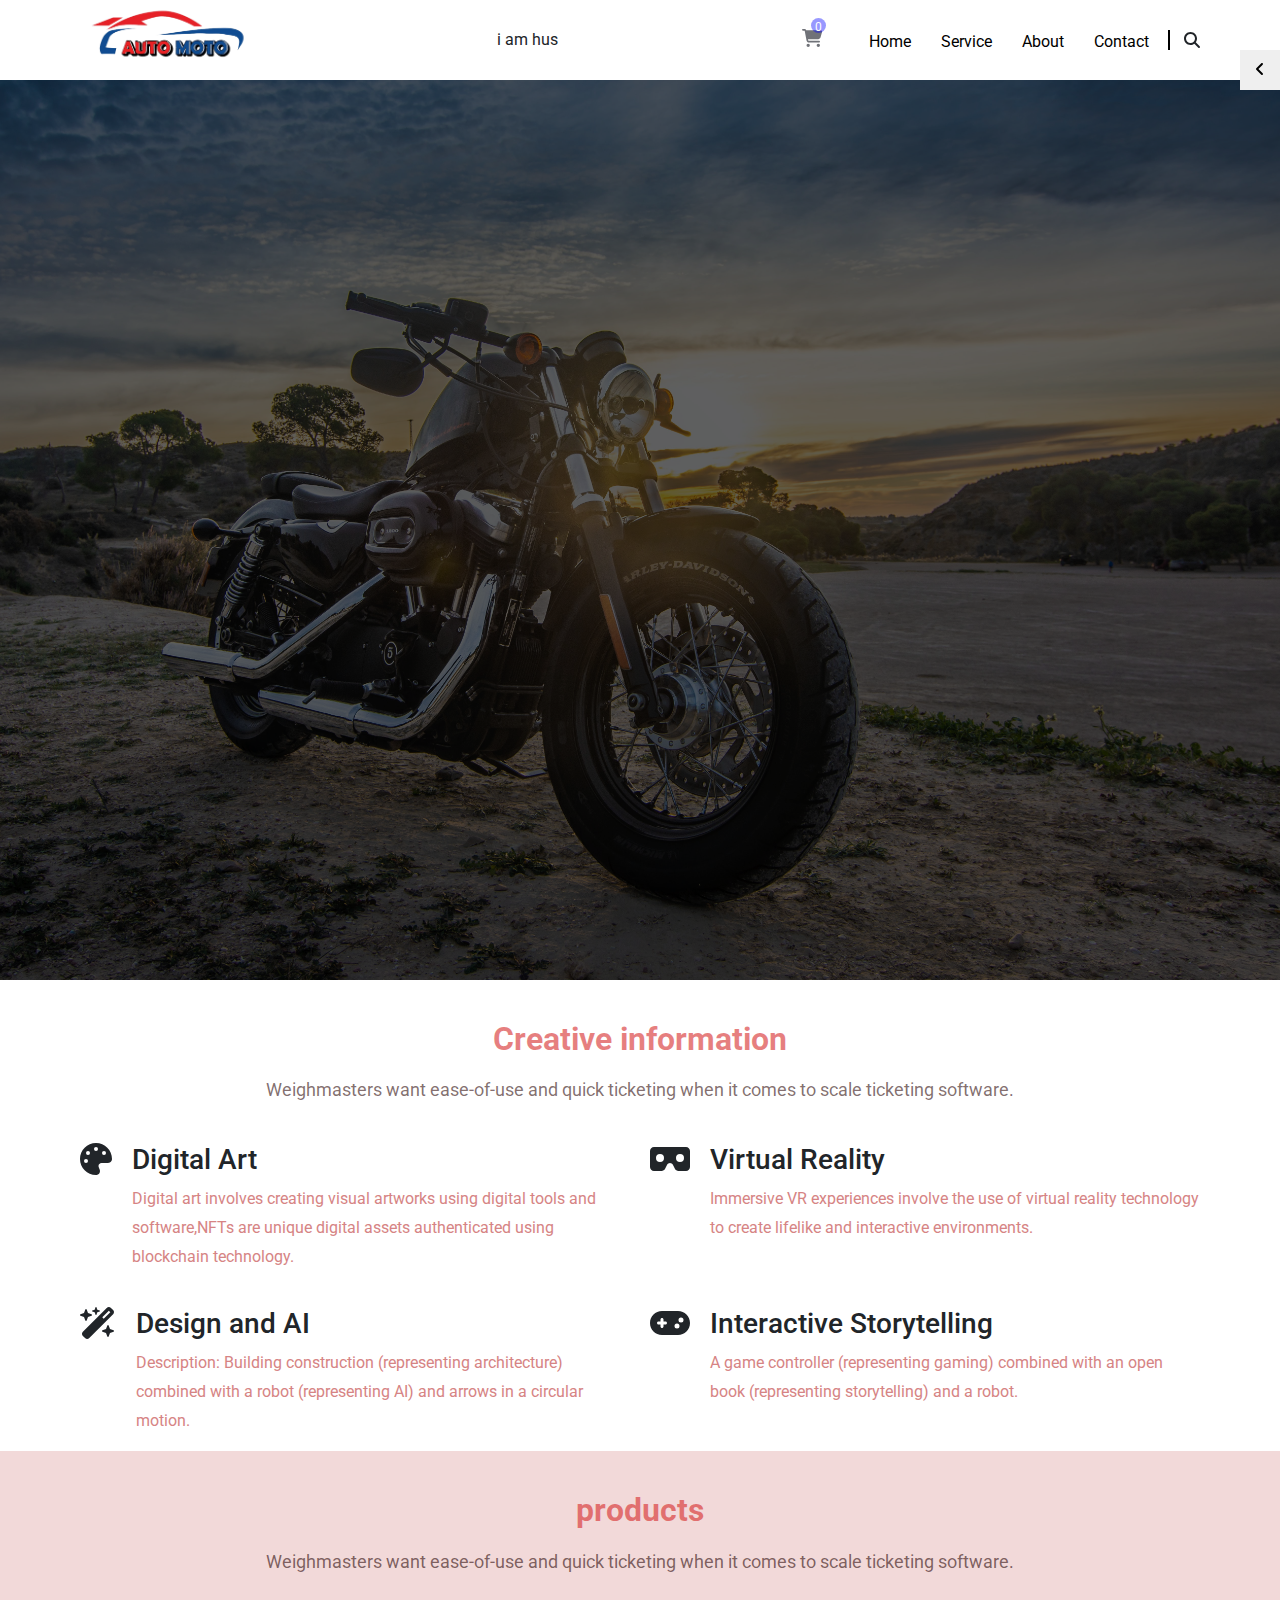
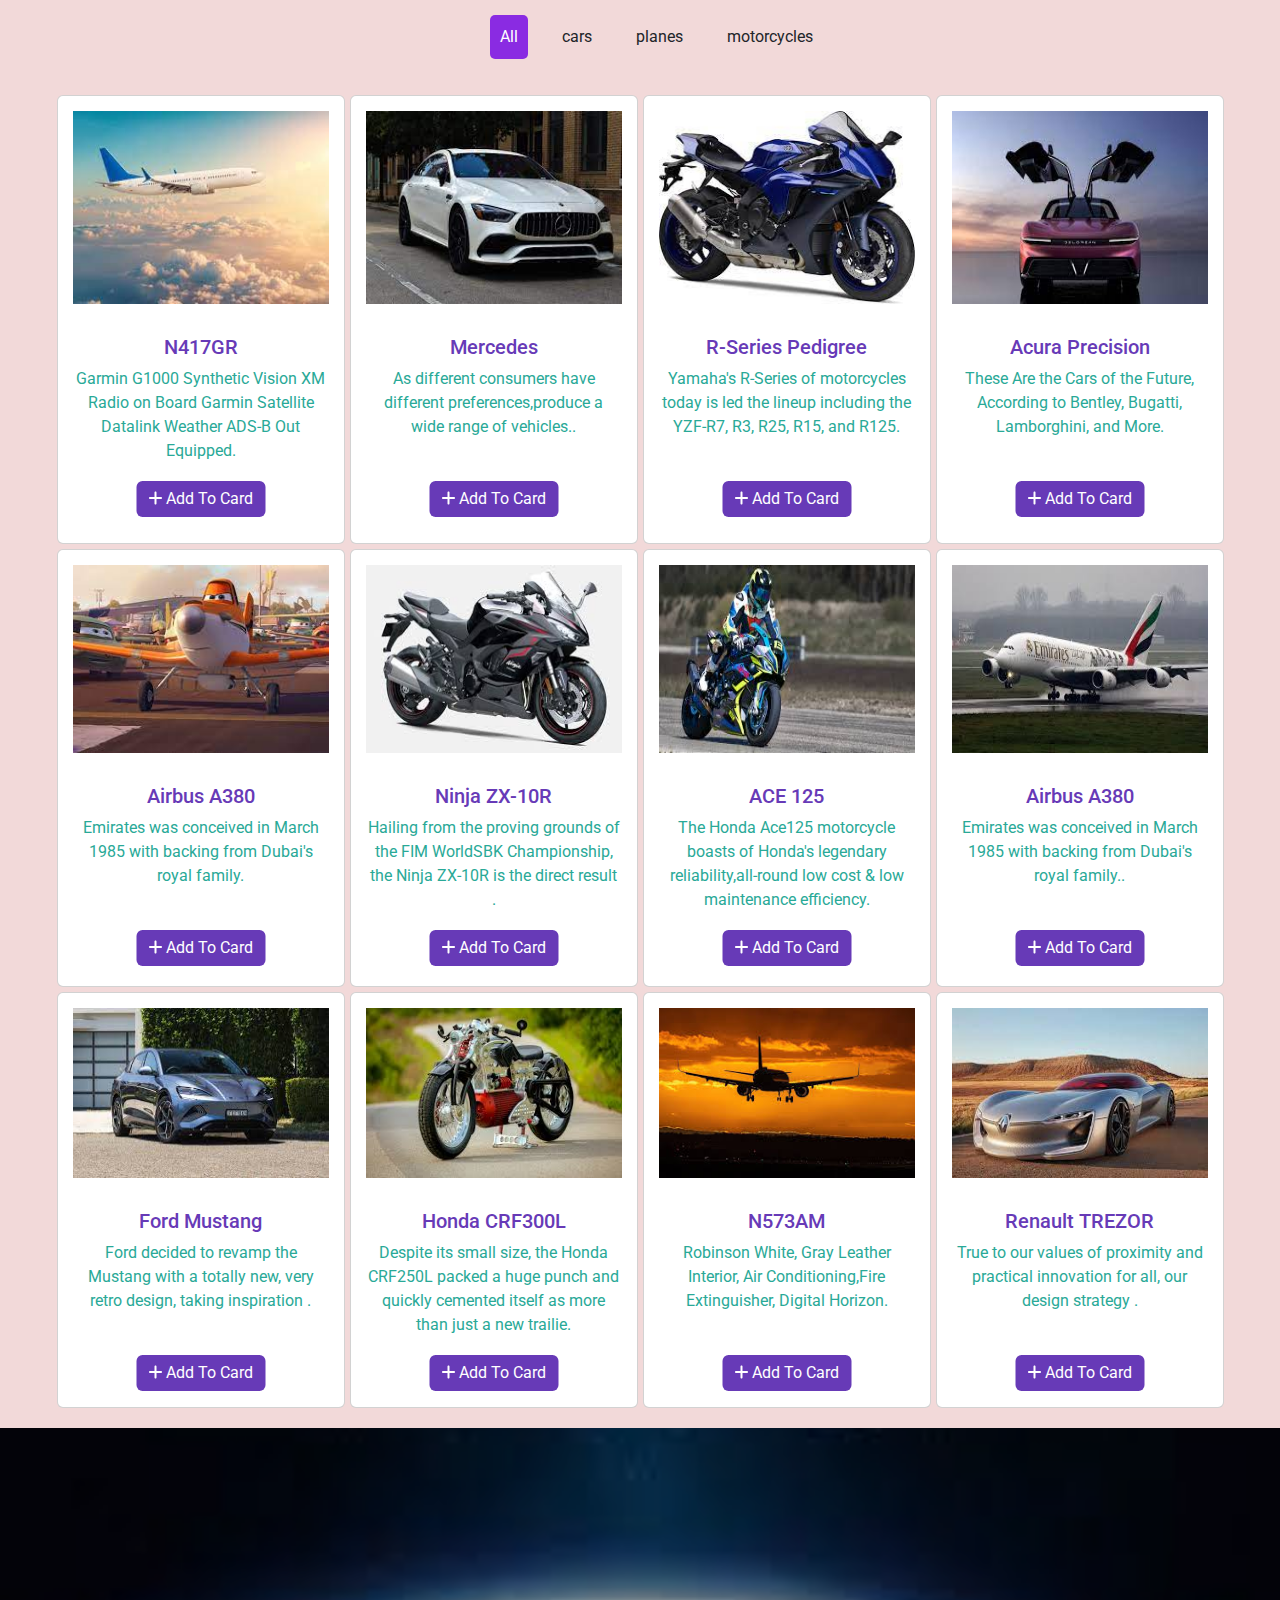
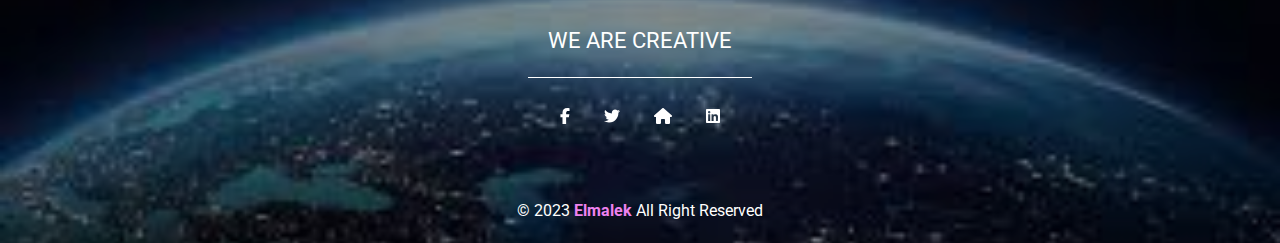
<file: index.html>
<!DOCTYPE html>
<html lang="en">
  <head>
    <meta charset="UTF-8" />
    <meta name="viewport" content="width=device-width, initial-scale=1.0" />
    <title>Home</title>
    <link rel="stylesheet" href="css/bootstrap.min.css" />
    <link rel="stylesheet" href="css/all.min.css" />
    <link rel="stylesheet" href="css/style.css" />
    
    <link rel="preconnect" href="https://fonts.googleapis.com" />
    <link rel="preconnect" href="https://fonts.gstatic.com" crossorigin />
    <link
      href="https://fonts.googleapis.com/css2?family=Chakra+Petch:ital,wght@0,300;0,400;0,500;0,600;0,700;1,300;1,400;1,500;1,600;1,700&family=Roboto:ital,wght@0,100;0,300;0,400;0,500;0,700;0,900;1,100;1,300;1,400;1,500;1,700;1,900&display=swap"
      rel="stylesheet"
    />
    
  </head>
  <body>

    <button class="colorbtn">
      <i
            class="fa-solid fa-angle-left"
          ></i>
    </button>
    <div class="clcs">
      <span data-color="black" class="clc"></span>
      <span data-color="#351b1b" class="clc"></span>
      <span data-color="#191133" class="clc"></span>
    </div>
    
    <button class="up">
      <i class="fa-solid fa-arrow-up"></i>
    </button>
    <div class="alert">
      <i class="fa-solid fa-circle-check pe-2"></i> You have added <span class="count"> </span> item
    </div>
    <!-- start header -->
    <div class="header">
      <div class="container">
        <a class="logo" href="index.html">
          <img src="images/logo1.png" alt="logo" />
        </a>
       <div class="roll">
        
       </div>
       
        <div class="nav">
            <div class="sellConn">
              <a class="sell" href="cards.html"><i class="fa-solid fa-cart-shopping sh"></i></a>
              <span class="cc">3</span>
            </div>
          <!-- <span class="menu">
            <i class="fas fa-bars toggle-menu">
            </i>
          </span> -->
          <ul>
            <li><a href="index.html">Home</a></li>
            <li><a href="#Service">Service</a></li>
            <li><a href="about.html">About</a></li>
            <li><a href="contact.html">Contact</a></li>
          </ul>
          <a ><i class="fa-solid fa-magnifying-glass"></i></a>
        </div>
      </div>
    </div>
    <!-- end heading -->
    <!-- start slider  -->
    <div class="slider">
      <div class="overlay"></div>
      <div class="arrows">
        <span class="arrowLeft"
          ><i
            class="fa-solid fa-angle-left ll"
          ></i
        ></span>
        <span class="arrowRight"
          ><i
            class="fa-solid fa-angle-right rr"
          ></i
        ></span>
      </div>
      <ul class="bullets">
        <li class="active" data-index="0"><a></a></li>
        <li data-index="1"><a href="#"></a></li>
        <li data-index="2"><a href="#"></a></li>
        <li data-index="3"><a href="#"></a></li>
        <li data-index="4"><a href="#"></a></li>
        <li data-index="5"><a href="#"></a></li>
        <li data-index="6"><a href="#"></a></li>
      </ul>
    </div>
    <!-- end slider -->
    <!-- start information -->

    <div class="information">
        <div class="container">
            <div class="info">
                <h2>Creative information</h2>
                <p>Weighmasters want ease-of-use and quick ticketing when it comes to scale ticketing software.</p>
            </div>
            <div class="inform-container">
                <div class="box">
                    <i class="fa-solid fa-palette fs-2"></i>
                    <div class="content">
                    <h3>Digital Art</h3>
                    <p>Digital art involves creating visual artworks using digital tools and software,NFTs are unique digital assets authenticated using blockchain technology.</p>
                    </div>
                </div>
                <div class="box">
                    <i class="fa-solid fa-vr-cardboard fs-2"></i>
                    <div class="content">
                    <h3>Virtual Reality</h3>
                    <p>Immersive VR experiences involve the use of virtual reality technology to create lifelike and interactive environments.</p>
                    </div>
                </div>
                <div class="box">
                    <i class="fa-solid fa-wand-magic-sparkles fs-2"></i>
                    <div class="content">
                    <h3> Design and AI</h3>
                    <p>Description: Building construction (representing architecture) combined with a robot (representing AI) and arrows in a circular motion.</p>
                    </div>
                </div>
                <div class="box">
                    <i class="fa-solid fa-gamepad fs-2"></i>
                    <div class="content">
                    <h3>Interactive Storytelling</h3>
                    <p>A game controller (representing gaming) combined with an open book (representing storytelling) and a robot.</p>
                    </div>
                </div>

            </div>

        </div>

    </div>

    <!-- the next -->
    <div id="Service" class="mainProduct">
        <div class="container">
            <div class="info">
                <h2>products</h2>
                <p>Weighmasters want ease-of-use and quick ticketing when it comes to scale ticketing software.</p>
            </div>
            <div class="inform-buttons">
                <ul class="d-flex justify-content-center align-items-center gap-4">
                    <li class="active" data-main="all">All </li>
                    <li data-main="cars">cars</li>
                    <li data-main="planes">planes</li>
                    <li data-main="motos">motorcycles</li>
                </ul>
            </div>
        </div>
        <div class="allProducts">
            <div class="card"  data-type="planes" style="width: 18rem;">
                <img class="card-img-top" src="images/plane1.jpeg" alt="Card image cap">
                <div class="card-body">
                  <h5 class="card-title">N417GR</h5>
                  <p class="card-text">Garmin G1000 Synthetic Vision XM Radio on Board Garmin Satellite Datalink Weather ADS-B Out Equipped.</p>
                  <a  class="btn btn-primary add">
                    <i class="fa-solid fa-plus"></i>
                    Add To Card
                  </a>
                </div>
            </div>
           
            <div class="card"  data-type="cars" style="width: 18rem;">
                <img class="card-img-top" src="images/car3.jpeg" alt="Card image cap">
                <div class="card-body">
                  <h5 class="card-title">Mercedes</h5>
                  <p class="card-text">As different consumers have different preferences,produce a wide range of vehicles..</p>
                  <a  class="btn btn-primary add"><i class="fa-solid fa-plus"></i>
                    Add To Card</a>
                </div>
              </div>
           
            <div class="card"  data-type="motos" style="width: 18rem;">
                <img class="card-img-top" src="images/moto1.jpeg" alt="Card image cap">
                <div class="card-body">
                  <h5 class="card-title">R-Series Pedigree</h5>
                  <p class="card-text">Yamaha's R-Series of motorcycles today is led the lineup including the YZF-R7, R3, R25, R15, and R125.</p>
                  <a class="btn btn-primary add"><i class="fa-solid fa-plus"></i>
                    Add To Card</a>
                </div>
              </div>
           
            <div class="card"  data-type="cars" style="width: 18rem;">
                <img class="card-img-top" src="images/car2.jpeg" alt="Card image cap">
                <div class="card-body">
                  <h5 class="card-title">Acura Precision</h5>
                  <p class="card-text">These Are the Cars of the Future, According to Bentley, Bugatti, Lamborghini, and More.</p>
                  <a  class="btn btn-primary add"><i class="fa-solid fa-plus"></i>
                    Add To Card</a>
                </div>
              </div>
           
            <div class="card"  data-type="planes" style="width: 18rem;">
                <img class="card-img-top" src="images/plane2.jpeg" alt="Card image cap">
                <div class="card-body">
                  <h5 class="card-title">Airbus A380 </h5>
                  <p class="card-text">Emirates was conceived in March 1985 with backing from Dubai's royal family.</p>
                  <a  class="btn btn-primary add"><i class="fa-solid fa-plus"></i>
                    Add To Card</a>
                </div>
              </div>
           
            <div class="card"  data-type="motos" style="width: 18rem;">
                <img class="card-img-top" src="images/moto2.jpeg" alt="Card image cap">
                <div class="card-body">
                  <h5 class="card-title">Ninja ZX-10R</h5>
                  <p class="card-text"> Hailing from the proving grounds of the FIM WorldSBK Championship, the Ninja ZX-10R is the direct result .</p>
                  <a  class="btn btn-primary add"><i class="fa-solid fa-plus"></i>
                    Add To Card</a>
                </div>
              </div>
           
            <div class="card"  data-type="motos" style="width: 18rem;">
                <img class="card-img-top" src="images/moto3.jpeg" alt="Card image cap">
                <div class="card-body">
                  <h5 class="card-title">ACE 125 </h5>
                  <p class="card-text">The Honda Ace125 motorcycle boasts of Honda's legendary reliability,all-round low cost & low maintenance efficiency.</p>
                  <a class="btn btn-primary add"><i class="fa-solid fa-plus"></i>
                    Add To Card</a>
                </div>
              </div>
           
            <div class="card"  data-type="planes" style="width: 18rem;">
                <img class="card-img-top" src="images/plane3.jpeg" alt="Card image cap">
                <div class="card-body">
                  <h5 class="card-title">Airbus A380 </h5>
                  <p class="card-text">Emirates was conceived in March 1985 with backing from Dubai's royal family..</p>
                  <a  class="btn btn-primary add"><i class="fa-solid fa-plus"></i>
                    Add To Card</a>
                </div>
              </div>
            <div class="card"  data-type="cars" style="width: 18rem;">
                <img class="card-img-top" src="images/car1.jpeg" alt="Card image cap">
                <div class="card-body">
                  <h5 class="card-title">Ford Mustang</h5>
                  <p class="card-text"> Ford decided to revamp the Mustang with a totally new, very retro design, taking inspiration .</p>
                  <a  class="btn btn-primary add"><i class="fa-solid fa-plus"></i>
                    Add To Card</a>
                </div>
              </div>
           
            <div class="card"  data-type="motos" style="width: 18rem;">
                <img class="card-img-top" src="images/moto4.jpeg" alt="Card image cap">
                <div class="card-body">
                  <h5 class="card-title">Honda CRF300L</h5>
                  <p class="card-text">Despite its small size, the Honda CRF250L packed a huge punch and quickly cemented itself as more than just a new trailie.</p>
                  <a  class="btn btn-primary add"><i class="fa-solid fa-plus"></i>
                    Add To Card</a>
                </div>
              </div>
           
            <div class="card"  data-type="planes" style="width: 18rem;">
                <img class="card-img-top" src="images/plane4.jpeg" alt="Card image cap">
                <div class="card-body">
                  <h5 class="card-title">N573AM</h5>
                  <p class="card-text">Robinson White, Gray Leather Interior, Air Conditioning,Fire Extinguisher, Digital Horizon.</p>
                  <a class="btn btn-primary add"><i class="fa-solid fa-plus"></i>
                    Add To Card</a>
                </div>
              </div>
           
            <div class="card" data-type="cars" style="width: 18rem;">
                <img class="card-img-top" src="images/car4.jpeg" alt="Card image cap">
                <div class="card-body">
                  <h5 class="card-title">Renault TREZOR</h5>
                  <p class="card-text">True to our values of proximity and practical innovation for all, our design strategy .</p>
                  <a class="btn btn-primary add"><i class="fa-solid fa-plus"></i>
                    Add To Card</a>
                </div>
              </div>
           
        </div>

    </div>

    <!-- footer -->
    <!-- <div class="footer">
      <p>hussein said mohamed</p>

    </div> -->
    <div class="footer">
      <div class="container">
        <img decoding="async" src="images/palastine.png" alt="Logo" width="150px" />
        <p class="are">We Are Creative</p>
        <div class="social-icons">
          <i class="fab fa-facebook-f c"></i>
          <i class="fab fa-twitter c"></i>
          <i class="fas fa-home c"></i>
          <i class="fab fa-linkedin c"></i>
        </div>
        <p class="copyright">&copy; 2023 <span>Elmalek</span> All Right Reserved</p>
      </div>
    </div>

    <script src="js/bootstrap.bundle.min.js"></script>
    <script src="js/all.min.js"></script>
    <script src="js/main.js"></script>
  </body>
</html>
</file>
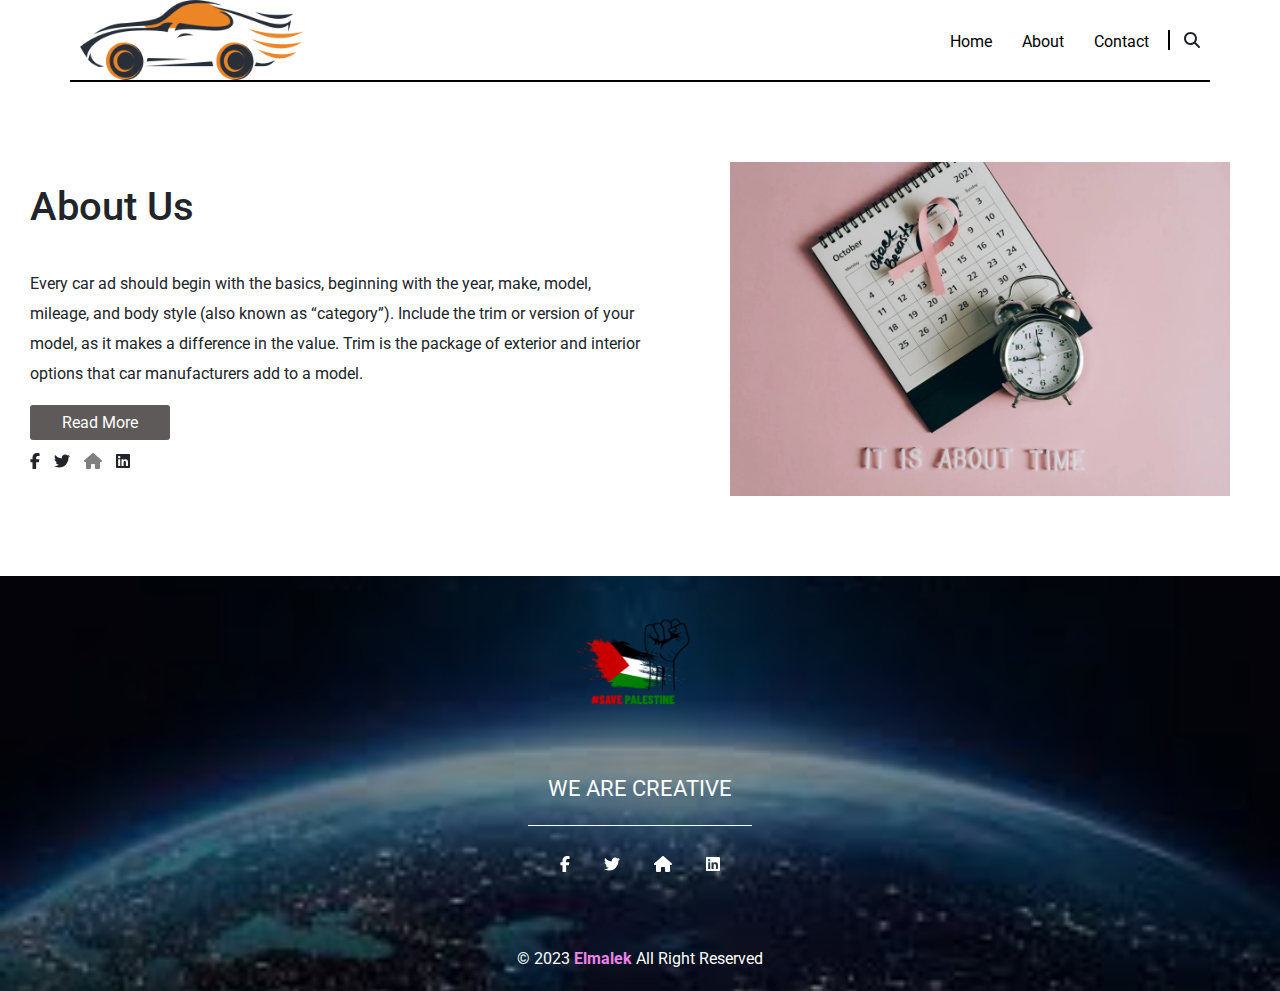
<file: about.html>
<!DOCTYPE html>
<html lang="en">
<head>
    <meta charset="UTF-8">
    <meta name="viewport" content="width=device-width, initial-scale=1.0">
    <title>About</title>
    <link rel="stylesheet" href="css/bootstrap.min.css" />
    <link rel="stylesheet" href="css/all.min.css" />
    <link rel="stylesheet" href="css/about.css" />
    
    <link rel="preconnect" href="https://fonts.googleapis.com" />
    <link rel="preconnect" href="https://fonts.gstatic.com" crossorigin />
    <link
      href="https://fonts.googleapis.com/css2?family=Chakra+Petch:ital,wght@0,300;0,400;0,500;0,600;0,700;1,300;1,400;1,500;1,600;1,700&family=Roboto:ital,wght@0,100;0,300;0,400;0,500;0,700;0,900;1,100;1,300;1,400;1,500;1,700;1,900&display=swap"
      rel="stylesheet"
    />
</head>
<body>
      <!-- start header -->
      <div class="header">
        <div class="container">
          <a class="logo" href="index.html">
            <img src="images/logo3.png" alt="logo" />
          </a>
          <div class="nav">
            <ul>
              <li><a href="index.html">Home</a></li>
              
              <li><a href="about.html">About</a></li>
              <li><a href="contact.html">Contact</a></li>
            </ul>
            <a><i class="fa-solid fa-magnifying-glass"></i></a>
          </div>
        </div>
      </div>
    <!-- end header -->

    <div class="main">
        <div class="left">
          <h1>About Us</h1>  
          <p class="text">
            
Every car ad should begin with the basics, beginning with the year, make, model,
 mileage, and body style (also known as “category”). Include the trim or version of your model, 
 as it makes a difference in the value.
 Trim is the package of exterior and interior options that car manufacturers add to a model.
 <span class="ss">
  
On average, planes produce more CO2 per passenger mile compared to cars.
 This is because aircraft emit a significant amount of CO2 during takeoff and landing,
 which can be more fuel-intensive compared to the steady-state operation of cars.
 </span>
          </p>
          <button>Read More</button>
          <div class="social-icons">
            <i class="fab fa-facebook-f c"></i>
            <i class="fab fa-twitter c"></i>
            <a href="index.html" style="color: gray;"><i class="fas fa-home c"></i></a>
            <i class="fab fa-linkedin c"></i>
          </div>
          
            
        </div>
        <div class="right">
            <div class="imgConn">
                <img src="images/about.jpg" width="500px">

            </div>
        </div>

    </div>

      <!-- start footer -->

      <div class="footer">
        <div class="container">
          <img decoding="async" src="images/palastine.png" alt="Logo" width="150px" />
          <p class="are">We Are Creative</p>
          <div class="social-icons">
            <i class="fab fa-facebook-f c"></i>
            <i class="fab fa-twitter c"></i>
            <i class="fas fa-home c"></i>
            <i class="fab fa-linkedin c"></i>
          </div>
          <p class="copyright">&copy; 2023 <span>Elmalek</span> All Right Reserved</p>
        </div>
      </div>

<script src="js/bootstrap.bundle.min.js"></script>
<script src="js/all.min.js"></script>
<script src="js/about.js"></script>
    
</body>
</html>
</file>
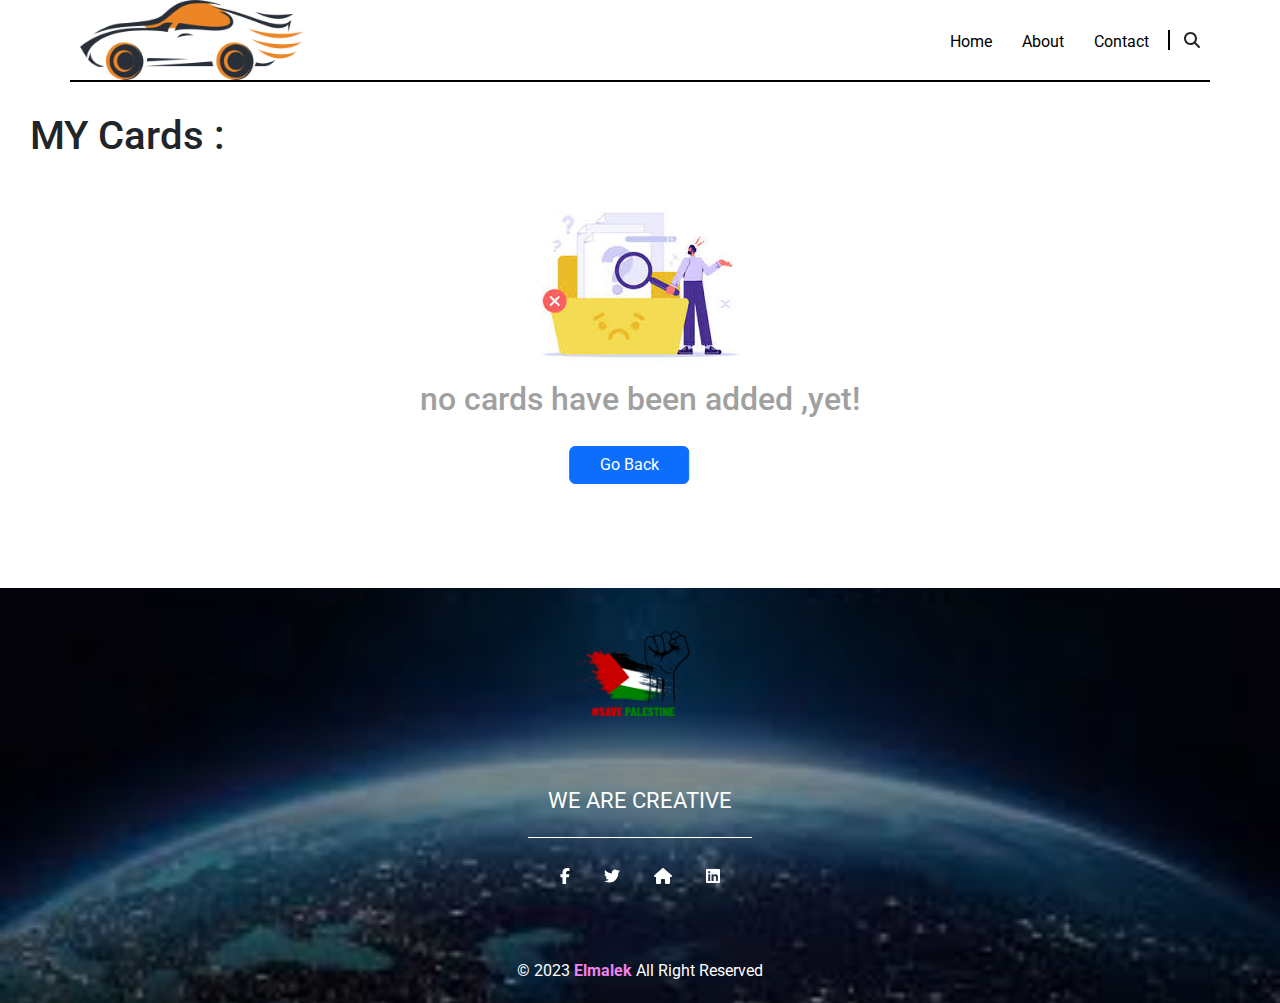
<file: cards.html>
<!DOCTYPE html>
<html lang="en">
<head>
    <meta charset="UTF-8">
    <meta name="viewport" content="width=device-width, initial-scale=1.0">
    <title>Cards</title>
    <link rel="stylesheet" href="css/bootstrap.min.css" />
    <link rel="stylesheet" href="css/all.min.css" />
    <link rel="stylesheet" href="css/cards.css" />
    
    <link rel="preconnect" href="https://fonts.googleapis.com" />
    <link rel="preconnect" href="https://fonts.gstatic.com" crossorigin />
    <link
      href="https://fonts.googleapis.com/css2?family=Chakra+Petch:ital,wght@0,300;0,400;0,500;0,600;0,700;1,300;1,400;1,500;1,600;1,700&family=Roboto:ital,wght@0,100;0,300;0,400;0,500;0,700;0,900;1,100;1,300;1,400;1,500;1,700;1,900&display=swap"
      rel="stylesheet"
    />
</head>
<body>
  <!-- alert -->
  <div class="alert">
    <i class="fa-solid fa-circle-check pe-2"></i> You have deleted <span class="count"> </span> item
  </div>
    <!-- start header -->
    <div class="header">
        <div class="container">
          <a class="logo" href="#">
            <img src="images/logo3.png" alt="logo" />
          </a>
          <div class="nav">
            <ul>
              <li><a href="index.html">Home</a></li>
              
              <li><a href="about.html">About</a></li>
              <li><a href="contact.html">Contact</a></li>
            </ul>
            <a><i class="fa-solid fa-magnifying-glass"></i></a>
          </div>
        </div>
      </div>

      <h1 style="padding-left: 30px;padding-top: 30px;">MY Cards : </h1>
      <!-- end header -->
<div class="allProducts">

 
     
</div>



      <!-- start footer -->

      <div class="footer">
        <div class="container">
          <img decoding="async" src="images/palastine.png" alt="Logo" width="150px" />
          <p class="are">We Are Creative</p>
          <div class="social-icons">
            <i class="fab fa-facebook-f c"></i>
            <i class="fab fa-twitter c"></i>
            <i class="fas fa-home c"></i>
            <i class="fab fa-linkedin c"></i>
          </div>
          <p class="copyright">&copy; 2023 <span>Elmalek</span> All Right Reserved</p>
        </div>
      </div>

<script src="js/bootstrap.bundle.min.js"></script>
<script src="js/all.min.js"></script>
<script src="js/cards.js"></script>
</body>
</html>
</file>
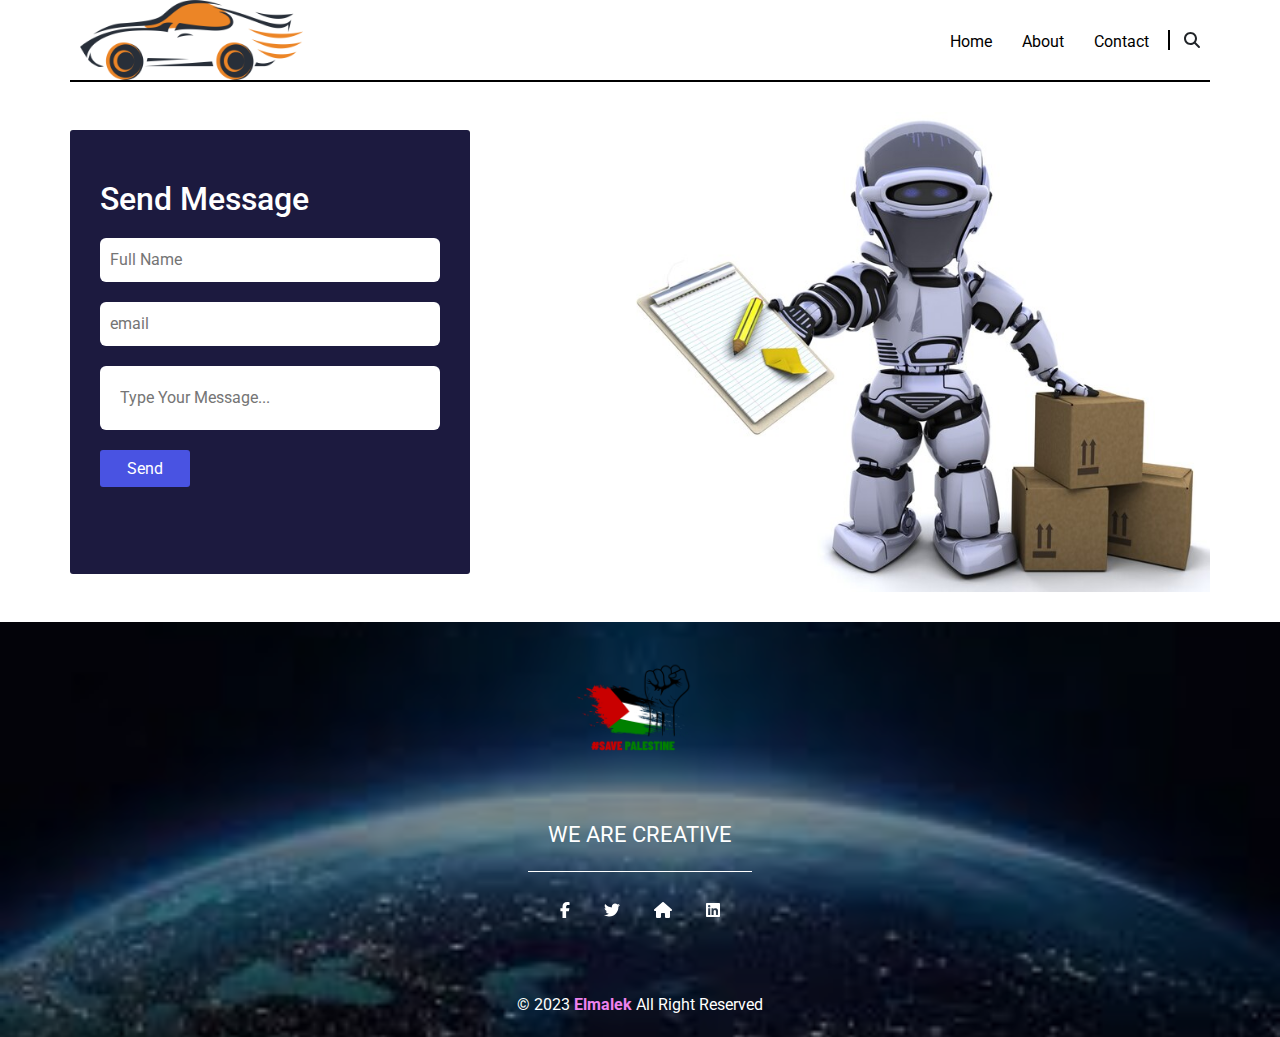
<file: contact.html>
<!DOCTYPE html>
<html lang="en">
<head>
    <meta charset="UTF-8">
    <meta name="viewport" content="width=device-width, initial-scale=1.0">
    <title>Contact</title>
    <link rel="stylesheet" href="css/bootstrap.min.css" />
    <link rel="stylesheet" href="css/all.min.css" />
    <link rel="stylesheet" href="css/contact.css" />
    
    <link rel="preconnect" href="https://fonts.googleapis.com" />
    <link rel="preconnect" href="https://fonts.gstatic.com" crossorigin />
    <link
      href="https://fonts.googleapis.com/css2?family=Chakra+Petch:ital,wght@0,300;0,400;0,500;0,600;0,700;1,300;1,400;1,500;1,600;1,700&family=Roboto:ital,wght@0,100;0,300;0,400;0,500;0,700;0,900;1,100;1,300;1,400;1,500;1,700;1,900&display=swap"
      rel="stylesheet"
    />
</head>
<body>
      <!-- start header -->
      <div class="header">
        <div class="container">
          <a class="logo" href="index.html">
            <img src="images/logo3.png" alt="logo" />
          </a>
          <div class="nav">
            <ul>
              <li><a href="index.html">Home</a></li>
              
              <li><a href="about.html">About</a></li>
              <li><a href="contact.html">Contact</a></li>
            </ul>
            <a><i class="fa-solid fa-magnifying-glass"></i></a>
          </div>
        </div>
      </div>
    <!-- end header -->

    <div class="main">
        <div class="left">
            <div class="form">
                <h2>Send Message</h2>
                <input class="nameInput" type="text" placeholder="Full Name">
                <span class="nameMsg">Full Name is required</span>
                <input class="emailInput" type="text" placeholder="email">
                <span class="emailMsg">Email is required</span>
                <input class="msgInput" type="text" placeholder="Type Your Message...">
                <span class="Msg">Please, Write Your Message</span>
                <button class="btnSubmit">Send</button>
                <div class="suc">
                    <h6>Thank you for contacting me</h6>
                </div>
            </div>
            
        </div>
        <div class="right">
            <div class="imgConn">
                <img src="images/contact.jpg" width="600px">

            </div>
        </div>

    </div>

      <!-- start footer -->

      <div class="footer">
        <div class="container">
          <img decoding="async" src="images/palastine.png" alt="Logo" width="150px" />
          <p class="are">We Are Creative</p>
          <div class="social-icons">
            <i class="fab fa-facebook-f c"></i>
            <i class="fab fa-twitter c"></i>
            <i class="fas fa-home c"></i>
            <i class="fab fa-linkedin c"></i>
          </div>
          <p class="copyright">&copy; 2023 <span>Elmalek</span> All Right Reserved</p>
        </div>
      </div>

<script src="js/bootstrap.bundle.min.js"></script>
<script src="js/all.min.js"></script>
<script src="js/contact.js"></script>
    
</body>
</html>
</file>
<file: css/style.css>
body{
    font-family: 'Roboto', sans-serif;
}
*{
    box-sizing: border-box;
    padding: 0px;
    margin: 0px;
}
html{
    scroll-behavior: smooth;
}
ul{
    list-style: none;
}
.container{
    padding-left: 10px;
    padding-right: 10px;
    margin-left: auto;
    margin-right: auto;
    /* min-width: 502px; */
    
}
.alert{
    position: fixed;
    background-color: rgb(231, 52, 52);
    color: white;
    padding: 15px;
    text-align: start;
    right: 5px;
    top: 5px;
    /* width: 300px; */
    width: 0px;
    height: 0px;

    /* display: none; */
    opacity: 0;
    z-index: 100000;
    transition: opacity 2s ease;
}
.colorbtn{
    position: fixed;
    top: 50px;
    right: 0px;
    padding: 8px;
    padding-left: 15px;
    padding-right: 15px;
    z-index: 10000;
    border: none;
}
.clcs{
    position: fixed;
    width: 30px;
    height: 100px;
   
    right: 35px;
    top: 20px;
    z-index: 10000;
    transform: translateX(100px);
    transition: transform 1s ease;
    
}
.clicks{
    transform: translateX(0px);
    /* .colorbtn i{
        transform: rotatex;
    } */
}

.clc{
    position: fixed;
    width: 25px;
    height: 25px;
    border-radius: 50%;
    background-color:#351b1b;
    z-index: 2000;
    cursor: pointer;

}
.clc:first-of-type{
    margin-top: 35px;
    background-color: black;
}
.clc:last-of-type{
    margin-top: 70px;
    background-color: #191133;

    
}


.up{
    position: fixed;
    bottom: 20px;
    right:20px;
    z-index: 20;
    background-color: aliceblue;
    border: none;
    font-size: 18px;
    padding: 13px;
    border-radius: 5px;
    color: rgb(11, 46, 53);
    box-shadow: 1px 1px 10px gray;
    /* display: none; */
    opacity: 0;
    transition: opacity 3s ease ;

}
.header {
    position: relative;
   
    overflow: hidden; 
    
    
    
    
}
.header .container{
   
    display: flex;
    justify-content: space-between;

   
    /* align-items: baseline; */
}
.header::after{
    content:"\00a0 \00a0 Auto Moto";
    background-image: url("../images/fly2.jpg");
    position: absolute; 
    top: 7px;
    background-size: 200px;
    left:-200px;
    height: 30px;
    color: red;
    width: 200px;
    /* height: 10px; */
    z-index: -12;
    background-position: center;
    animation-name: fly;
    animation-duration: 20s;
    animation-timing-function:ease-in-out;
    animation-delay: 1s;
    animation-iteration-count: infinite;
    animation-play-state: running;
    animation-direction: normal;
}

@keyframes fly {
    from{
        left: -200px;
    }
    to{
        left: 100%;
       
    }
    
}
/* .header::after:hover{
    animation-play-state: paused;
    cursor: pointer;
} */
.header .container .logo img{
    height: 80px;
}
.header .container .sh{  
    font-size: 18px;
    cursor: pointer;
}
.header .container .nav{
    display: flex;
    flex-wrap: nowrap;
    justify-content: center;
    align-items: center;
}
.roll{
    display: flex;
    justify-content: center;
    align-items: center;
    
}
.header .container .nav .sell{
    color: rgba(19, 21, 31, 0.603);
    
}
.header .container .nav .sellConn{
    position: relative;
}
.header .container .nav .sellConn .cc{
    position: absolute;
    width: 15px;
    height: 15px;
    background-color: rgba(0, 0, 255, 0.404);
    border-radius: 50%;
    top: -10px;
    left: 9px;
    color: white;
    text-align: center;
    font-size: 12px;
}

.header .container .nav ul{
    display: flex;
    justify-content: center;
    align-items: center;
    padding-right: 20px;
}
/* .toggle-menu{
    color: #191133;
    font-size: 22px;
    display: none;
    padding-left: 20px;
    padding-right: 10px;
    
} */
/* .header .container .nav .toggle-menu:hover + ul{
   
    background-color: red;
    /* display: flex;
    flex-direction: column;
    position: absolute;
    top: 100%;
    left: 0;
    z-index: 20000;
    width: 100%;
    background-color: rgb(0 0 0 / 50%); 
  } */
/* @media (max-width: 600px) {
    .header .container .nav ul{
        display: none;
    }
    .toggle-menu{
        display: block;
    }
    
} */

.header .container .nav ul li a{
    text-decoration: none;
    padding-left: 15px;
    padding-right: 15px;
    position: relative;
    top: 10px;
    color: black;
    transition: top 1s ease;
    animation-name: topDown;
    animation-duration: 1s;
    animation-timing-function: ease-out;
    
    animation-iteration-count: infinite;
    animation-direction: alternate;
}
@keyframes topDown {
    from{
        top: 10px;
    }
    to{
        top: 0px;
    }
    
}
@media (max-width: 600px) {
    
    .header .container .nav ul li a {
        text-decoration: none;
        padding-left: 1.5px;
        padding-right: 1.5px;
        position: relative;
        top: 10px;
        right: 25px;
        font-size: 11px;
        color: black;
    }
     
    
}
/* .header .container .nav ul li:last-child{
    border-right: 2px solid black;
    
} */
.header .container .nav > a:last-child{
   display: flex;
   justify-content: flex-end;
   align-items: center;
   cursor: pointer;
  
}
.header .container .nav > a:last-child:hover {
    
   color: rgb(221, 75, 75);
   
}

.header .container .nav > a:last-child::after{
    content: "";
    width: 2px;
    height: 20px;
    
    position: absolute;
    background-color: black;
    margin-right: 30px;
}
.header .container .nav ul li:hover a{
   top: 5px;
   position: relative;
   color: rgb(221, 75, 75);
}
/*  slider         */

.slider{
    min-height: 100vh;
    
    background-image: url("../images/image1.jpg");
    /* background-color: red; */
    position: relative;
    background-size: cover;
    background-position: center;
    /* background-attachment: scroll; */
    /* object-fit: contain; */
    transition: all 3s ease;   
}
.slider:hover{
    .bullets{
        display: flex;
    }
    .arrows{
        display: flex;
    }
    /* transition: all 3s ease; */
}

.overlay{
    position: absolute;
    left: 0;
    top: 0;
    width: 100%;
    height: 100%;
    background-color: rgba(0, 0, 0, 0.623);
    
}
.arrows{
    width: 100%;
    position: absolute;
    top:50%;
    transform: translateY(-50%);
    display: flex;
    justify-content: space-between;
    display: none;
}
.arrows .ll, .arrows .rr{
    background-color: rgba(128, 128, 128, 0.582);
    padding: 13px 6px;
    border-radius: 5px;
    color: white;
    font-size: 50px;
    cursor: pointer;
}
.arrows .ll:hover, .arrows .rr:hover{
    background-color:rgba(128, 128, 128, 0.205);
}
.arrows .ll{
    margin-left: 60px;
}
.arrows .rr{
    margin-right: 60px;
}

.bullets{
    display: flex;
    position: absolute;
    bottom: 10px;
    width: 100%;
    justify-content: center;
    align-items: center;
    display: none;
    
}
.bullets li{
    width: 10px;
    height: 10px;
    border-radius: 50%;
    position: relative;
    background-color: grey;
    margin-left: 7px;
    cursor: pointer;
}
.bullets li:hover{
    background-color: white;
}
.bullets li.active{
    background-color: white;
}


/* information section */

.info{
    text-align: center;
    padding-top: 40px;
    padding-bottom: 40px;
}
@media (max-width: 600px) {
    .info{
        width: 21rem;
    }
    
}
.info h2{
 color: rgba(212, 29, 29, 0.568);
 padding-bottom: 10px;
 font-weight: bold;
}
.info p {
    /* width: 500px; */
    
     margin: auto; 
    font-size: 18px;
    color: rgba(39, 2, 2, 0.582);
}

.inform-container {
    display: grid;
    grid-template-columns: repeat(auto-fill,minmax(400px,1fr));
    gap: 20px;
    /* display: flex;
    flex-wrap: wrap;
    gap: 20px; */
}
/* @media (min-width: 1201px){
    .inform-container .box{
        display: flex;
        width: 400px;
        gap: 20px;
    }
} */
.inform-container .box{
    display: flex;
    gap: 20px;
    /* justify-content: space-between; */
}
 @media (max-width: 600px) {
    .inform-container .box{
        flex-direction: column;
        text-align: center;
        
        width: 21rem;
    }
    
} 
@media (min-width: 601px) and (max-width: 1200px){
    .inform-container .box{
        display: flex;
    gap: 20px;
    }
}

.inform-container .box .content p{
    line-height: 1.8;
    color: #d68484;

}


/* the next */
.mainProduct{
    background-color: #d684844f;
}

.inform-buttons ul li.active{
    background-color: blueviolet;
    padding: 10px;
    color: white;
    border-radius: 5px;

}
.inform-buttons ul li{
    padding: 10px;
}
.inform-buttons ul li:hover{
    cursor: pointer;
    background-color: #d684845b;
    
    color: rgb(43, 41, 41);
    border-radius: 5px;
}
/* .card{
    background-color: red;
} */
.card-title{
    color: #673AB7;
    text-align: center;
}
.card-text{
    min-height: 98px;
    color: #29a997;
    text-align: center;
}
.add{
    background-color: #673AB7;
    border: none;
    position: relative;
    left: 50%;
    transform: translateX(-50%);
    
}
.add:hover{
    background-color: gray;
}
.allProducts{
    display: flex;
    flex-wrap: wrap;
    justify-content: center;
    gap: 5px;
    padding-bottom: 20px;
    padding-top: 20px;
   min-height: 420px;
}

.allProducts .card img{
    height: 50%;
    padding: 15px;
}


/* foooter  */

.footer {
   background-image: url("../images/earth.jpeg");
   background-size: cover;
   background-position: center;
   /* padding: 100px; */
   text-align: center;
   position: relative;
   
}
.footer::before {
    content: "";
    left: 0;
    bottom: 0;
    position: absolute;
    width: 100%;
    height: 100%;
    
    background-color: rgba(0, 0, 0, 0.432);
}
.footer .container{
    position: relative;
    color: white;
}
.footer .container img{
    padding-right: 14px;
    padding-top: 20px;
}
.footer .are{
  text-transform: uppercase;
  padding: 20px;
  border-bottom: 1px solid white;
  font-size: 22px;
  width: fit-content;
  margin: 20px auto;
}
.footer .social-icons .c{
    padding: 10px 15px;
  }
.footer .copyright {
    margin-top: 60px;
    margin-bottom: 0;
    padding-bottom: 20px;
}
.footer .copyright span {
    font-weight: bold;
    color: violet;
}
</file>
<file: css/about.css>
body{
    font-family: 'Roboto', sans-serif;
}

*{
    box-sizing: border-box;
    padding: 0px;
    margin: 0px;
}
html{
    scroll-behavior: smooth;
}
ul{
    list-style: none;
}
.container{
    padding-left: 10px;
    padding-right: 10px;
    margin-left: auto;
    margin-right: auto;
    min-width: 502px;
    
}
.header {
    position: relative; 
    overflow: hidden; 
}
.header .container{
    display: flex;
    justify-content: space-between;
    border-bottom: 2px solid black;
   
    /* align-items: baseline; */
}
.header::after{
    content:"\00a0 \00a0 Hello Hussein";
        background-image: url("../images/fly2.jpg");
        position: absolute; 
        top: 7px;
        background-size: 200px;
        left:-200px;
        height: 30px;
        width: 200px;
        /* height: 10px; */
        z-index: -12;
        background-position: center;
        animation-name: fly;
        animation-duration: 20s;
        animation-timing-function:ease-in-out;
        animation-delay: 1s;
        animation-iteration-count: infinite;
        animation-play-state: running;
        animation-direction: normal;
    }
    
    @keyframes fly {
        from{
            left: -200px;
        }
        to{
            left: 100%;
           
        }
        
    }
/* .header::after:hover{
    animation-play-state: paused;
    cursor: pointer;
} */
.header .container .logo img{
    height: 80px;
}

.header .container .nav ul{
    display: flex;
    justify-content: center;
    align-items: center;
    padding-right: 20px;
}
.header .container .nav ul li a{
    text-decoration: none;
    padding-left: 15px;
    padding-right: 15px;
    position: relative;
    top: 10px;
    color: black;
    transition: top 1s ease;
    animation-name: topDown;
    animation-duration: 1s;
    animation-timing-function: ease-out;

    animation-iteration-count: infinite;
    animation-direction: alternate;
}
@keyframes topDown {
    from{
        top: 10px;
    }
    to{
        top: 0px;
    }
    
}
/* .header .container .nav ul li:last-child{
    border-right: 2px solid black;
    
} */
.header .container .nav > a{
   display: flex;
   justify-content: flex-end;
   align-items: center;
   cursor: pointer;
  
}
.header .container .nav > a:hover {
    
   color: rgb(221, 75, 75);
   
}

.header .container .nav > a::after{
    content: "";
    width: 2px;
    height: 20px;
    
    position: absolute;
    background-color: black;
    margin-right: 30px;
}
.header .container .nav ul li:hover a{
   top: 5px;
   position: relative;
   color: rgb(221, 75, 75);
}
/* start contact */

.main{
    display: flex;
    justify-content: space-around;
    align-items: center;
    flex-direction: column;
    padding-top: 30px;
    padding-bottom: 30px;
}
@media (min-width:981px) {
    .main{
        flex-direction: row;
        align-items: center;
        justify-content: center;
    }
    
}

.left{
    padding: 30px;
    text-align: start;

}
.left h1{
    
    padding-bottom: 30px;
}
.left .text{
    line-height: 30px;
}
.left button{
    background-color: rgb(94, 90, 90);
    border: none;
    height: 35px;
    width: 140px;
    color: white;
    margin-bottom: 10px;
    border-radius: 3px;
}

.left .social-icons .c{
    padding-right: 10px;
}
.left .ss{
    display: none;
}


.right{
    padding: 30px;
}
.right .imgConn{
    /* width: 600px; */
    padding: 20px

}


/* foooter */

.footer {
    background-image: url("../images/earth.jpeg");
    background-size: cover;
    background-position: center;
    /* padding: 100px; */
    text-align: center;
    position: relative;
   
    
 }
 .footer::before {
     content: "";
     left: 0;
     bottom: 0;
     position: absolute;
     width: 100%;
     height: 100%;
     
     background-color: rgba(0, 0, 0, 0.432);
 }
 .footer .container{
     position: relative;
     color: white;
 }
 .footer .container img{
     padding-right: 14px;
     padding-top: 20px;
 }
 .footer .are{
   text-transform: uppercase;
   padding: 20px;
   border-bottom: 1px solid white;
   font-size: 22px;
   width: fit-content;
   margin: 20px auto;
 }
 .footer .social-icons .c{
     padding: 10px 15px;
   }
 .footer .copyright {
     margin-top: 60px;
     margin-bottom: 0;
     padding-bottom: 20px;
 }
 .footer .copyright span {
     font-weight: bold;
     color: violet;
 }
</file>
<file: css/cards.css>
body{
    font-family: 'Roboto', sans-serif;
}

*{
    box-sizing: border-box;
    padding: 0px;
    margin: 0px;
}
html{
    scroll-behavior: smooth;
}
ul{
    list-style: none;
}
.container{
    padding-left: 10px;
    padding-right: 10px;
    margin-left: auto;
    margin-right: auto;
    min-width: 502px;
    
}
/* alert */
.alert{
    position: fixed;
    background-color: rgb(231, 52, 52);
    color: white;
    padding: 15px;
    text-align: start;
    right: 5px;
    top: 5px;
    width: 0px;
    height: 0px;
    opacity: 0;
    z-index: 22;
    transition: opacity 2s ease;
}


.header {
    position: relative; 
    overflow: hidden; 
}
.header .container{
    display: flex;
    justify-content: space-between;
    border-bottom: 2px solid black;
   
    /* align-items: baseline; */
}
.header::after{
content:"\00a0 \00a0 Hello Hussein";
    background-image: url("../images/fly2.jpg");
    position: absolute; 
    top: 7px;
    background-size: 200px;
    left:-200px;
    height: 30px;
    width: 200px;
    /* height: 10px; */
    z-index: -12;
    background-position: center;
    animation-name: fly;
    animation-duration: 20s;
    animation-timing-function:ease-in-out;
    animation-delay: 1s;
    animation-iteration-count: infinite;
    animation-play-state: running;
    animation-direction: normal;
}

@keyframes fly {
    from{
        left: -200px;
    }
    to{
        left: 100%;
       
    }
    
}
/* .header::after{
    content:"";
    background-image: url("../images/ball.gif");
    position: absolute;
    top: 7px;
    background-size: cover;
    left:-20px;
    height: 10px;
    width: 50px;
    height: 100px;
    background-position: center;
    animation-name: fly;
    animation-duration: 5s;
    animation-timing-function:ease-in-out;
    animation-delay: 1s;
    animation-iteration-count: infinite;
    animation-play-state: running;
    animation-direction: normal;

   
}
@keyframes fly {
    from{
        left: -20px;
    }
    to{
        left: 100%;
       
    }
    
} */
/* .header::after:hover{
    animation-play-state: paused;
    cursor: pointer;
} */
.header .container .logo img{
    height: 80px;
}

.header .container .nav ul{
    display: flex;
    justify-content: center;
    align-items: center;
    padding-right: 20px;
}
.header .container .nav ul li a{
    text-decoration: none;
    padding-left: 15px;
    padding-right: 15px;
    position: relative;
    top: 10px;
    color: black;
    transition: top 1s ease;
    animation-name: topDown;
    animation-duration: 1s;
    animation-timing-function: ease-out;

    animation-iteration-count: infinite;
    animation-direction: alternate;
}
@keyframes topDown {
    from{
        top: 10px;
    }
    to{
        top: 0px;
    }
    
}
/* .header .container .nav ul li:last-child{
    border-right: 2px solid black;
    
} */
.header .container .nav > a{
   display: flex;
   justify-content: flex-end;
   align-items: center;
   cursor: pointer;
  
}
.header .container .nav > a:hover {
    
   color: rgb(221, 75, 75);
   
}

.header .container .nav > a::after{
    content: "";
    width: 2px;
    height: 20px;
    
    position: absolute;
    background-color: black;
    margin-right: 30px;
}
.header .container .nav ul li:hover a{
   top: 5px;
   position: relative;
   color: rgb(221, 75, 75);
}

/* cards */
.card-title{
    color: blueviolet;
}
.card-text{
    min-height: 98px;
}
.allProducts{
    display: flex;
    flex-wrap: wrap;
    justify-content: center;
    gap: 5px;
    padding-bottom: 20px;
    padding-top: 20px;
   min-height: 420px;
}

.allProducts .card img{
    height: 50%;
}

.cancel{
    font-size: 20px;
    cursor: pointer;
}
/* section */
.allProducts .nothing img{
    position: relative;
    left: 50%;
    transform: translateX(-50%);
    
}
.allProducts .nothing h2{
    color: rgb(161, 160, 160);
}
.allProducts .nothing a{
    position: relative;
    left: 50%;
    transform: translateX(-59%);
    width: 120px;
    margin-top: 20px;
}


/* footer */

.footer {
    background-image: url("../images/earth.jpeg");
    background-size: cover;
    background-position: center;
    /* padding: 100px; */
    text-align: center;
    position: relative;
   
    
 }
 .footer::before {
     content: "";
     left: 0;
     bottom: 0;
     position: absolute;
     width: 100%;
     height: 100%;
     
     background-color: rgba(0, 0, 0, 0.432);
 }
 .footer .container{
     position: relative;
     color: white;
 }
 .footer .container img{
     padding-right: 14px;
     padding-top: 20px;
 }
 .footer .are{
   text-transform: uppercase;
   padding: 20px;
   border-bottom: 1px solid white;
   font-size: 22px;
   width: fit-content;
   margin: 20px auto;
 }
 .footer .social-icons .c{
     padding: 10px 15px;
   }
 .footer .copyright {
     margin-top: 60px;
     margin-bottom: 0;
     padding-bottom: 20px;
 }
 .footer .copyright span {
     font-weight: bold;
     color: violet;
 }
</file>
<file: css/contact.css>
body{
    font-family: 'Roboto', sans-serif;
}

*{
    box-sizing: border-box;
    padding: 0px;
    margin: 0px;
}
html{
    scroll-behavior: smooth;
}
ul{
    list-style: none;
}
.container{
    padding-left: 10px;
    padding-right: 10px;
    margin-left: auto;
    margin-right: auto;
    min-width: 502px;
    
}
.header {
    position: relative; 
    overflow: hidden; 
}
.header .container{
    display: flex;
    justify-content: space-between;
    border-bottom: 2px solid black;
   
    /* align-items: baseline; */
}
.header::after{
    content:"\00a0 \00a0 Hello Hussein";
    background-image: url("../images/fly2.jpg");
    position: absolute; 
    top: 7px;
    background-size: 200px;
    left:-200px;
    height: 30px;
    width: 200px;
    /* height: 10px; */
    z-index: -12;
    background-position: center;
    animation-name: fly;
    animation-duration: 20s;
    animation-timing-function:ease-in-out;
    animation-delay: 1s;
    animation-iteration-count: infinite;
    animation-play-state: running;
    animation-direction: normal;
    /* content:"";
    background-image: url("../images/ball.gif");
    position: absolute;
    top: 7px;
    background-size: cover;
    left:-20px;
    height: 10px;
    width: 50px;
    height: 100px;
    background-position: center;
    animation-name: fly;
    animation-duration: 5s;
    animation-timing-function:ease-in-out;
    animation-delay: 1s;
    animation-iteration-count: infinite;
    animation-play-state: running;
    animation-direction: normal; */

   
}
@keyframes fly {
    /* from{
        left: -20px;
    }
    to{
        left: 100%;
       
    } */
    from{
        left: -200px;
    }
    to{
        left: 100%;
       
    }
    
}
/* .header::after:hover{
    animation-play-state: paused;
    cursor: pointer;
} */
.header .container .logo img{
    height: 80px;
}

.header .container .nav ul{
    display: flex;
    justify-content: center;
    align-items: center;
    padding-right: 20px;
}
.header .container .nav ul li a{
    text-decoration: none;
    padding-left: 15px;
    padding-right: 15px;
    position: relative;
    top: 10px;
    color: black;
    transition: top 1s ease;
    animation-name: topDown;
    animation-duration: 1s;
    animation-timing-function: ease-out;

    animation-iteration-count: infinite;
    animation-direction: alternate;
}
@keyframes topDown {
    from{
        top: 10px;
    }
    to{
        top: 0px;
    }
    
}
/* .header .container .nav ul li:last-child{
    border-right: 2px solid black;
    
} */
.header .container .nav > a{
   display: flex;
   justify-content: flex-end;
   align-items: center;
   cursor: pointer;
  
}
.header .container .nav > a:hover {
    
   color: rgb(221, 75, 75);
   
}

.header .container .nav > a::after{
    content: "";
    width: 2px;
    height: 20px;
    
    position: absolute;
    background-color: black;
    margin-right: 30px;
}
.header .container .nav ul li:hover a{
   top: 5px;
   position: relative;
   color: rgb(221, 75, 75);
}
/* start contact */

.main{
    display: flex;
    justify-content: space-around;
    align-items: center;
    flex-direction: column;
    padding-top: 30px;
    padding-bottom: 30px;
}
@media (min-width:768px) {
    .main{
        flex-direction: row;
    }
    
}
.main .left{
    /* flex-basis: 30%; */
    width: 400px;
    padding: 20px;
    border-radius: 3px;
    background-color: #1c1a3f;
}
.main .left .form{
    padding: 10px;
}
.main .left .form h2{
    color: white;
    padding-top: 20px;
}
.main .left .form input{
    display: block;
    padding: 10px;
    width: 100%;
    margin-bottom: 20px;
    margin-top: 20px;
    border: none;
    outline: none;
    border-radius: 6px;
}
.main .left .form input:last-of-type{
    padding: 20px;
}

.main .left .form .btnSubmit{
    background-color: rgb(73, 83, 226);
    border: none;
    outline: none;
    width: 90px;
    height: 37px;
    border-radius: 3px;
    color: white;
}
.main .left .form span{
    color: red;
    position: relative;
    top: -10px;
    display: none;
}
.suc{
    background-color: red;
    color: white;
    padding: 10px;
    text-align: center;
    margin-top: 10px;
    /* display: none; */
    opacity: 0;
    transition: opacity 2s ease;

}




/* foooter */

.footer {
    background-image: url("../images/earth.jpeg");
    background-size: cover;
    background-position: center;
    /* padding: 100px; */
    text-align: center;
    position: relative;
   
    
 }
 .footer::before {
     content: "";
     left: 0;
     bottom: 0;
     position: absolute;
     width: 100%;
     height: 100%;
     
     background-color: rgba(0, 0, 0, 0.432);
 }
 .footer .container{
     position: relative;
     color: white;
 }
 .footer .container img{
     padding-right: 14px;
     padding-top: 20px;
 }
 .footer .are{
   text-transform: uppercase;
   padding: 20px;
   border-bottom: 1px solid white;
   font-size: 22px;
   width: fit-content;
   margin: 20px auto;
 }
 .footer .social-icons .c{
     padding: 10px 15px;
   }
 .footer .copyright {
     margin-top: 60px;
     margin-bottom: 0;
     padding-bottom: 20px;
 }
 .footer .copyright span {
     font-weight: bold;
     color: violet;
 }
</file>
